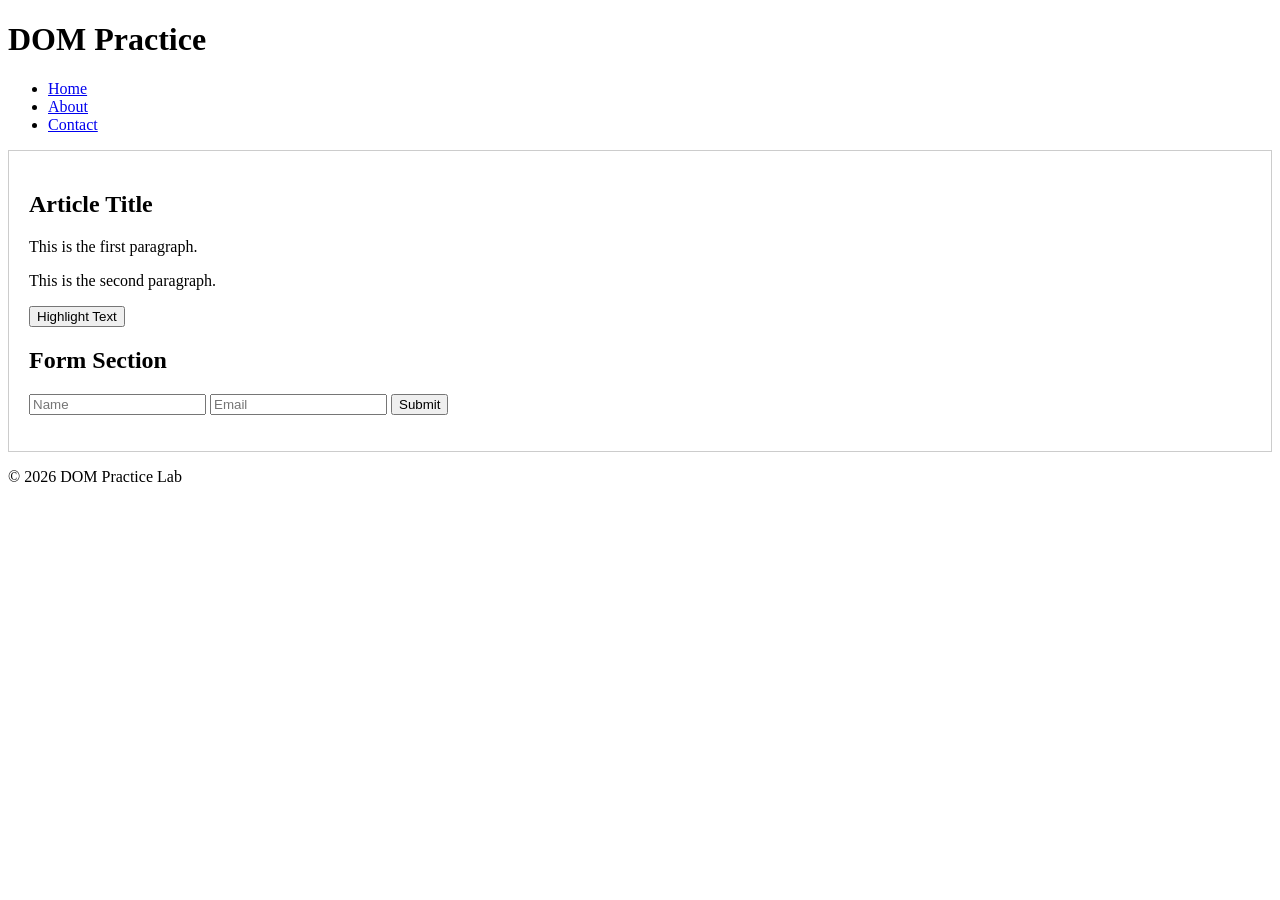
<file: DOM PRACTICE ASS/index.html>
<!DOCTYPE html>
<html lang="en">
<head>
    <meta charset="UTF-8">
    <meta name="viewport" content="width=device-width, initial-scale=1.0">
    <title>DOM Practice</title>
    <style>
        .highlight { background-color: yellow; font-weight: bold; }
        .container { padding: 20px; border: 1px solid #ccc; margin-top: 10px; }
        .error { border: 2px solid red; }
    </style>
</head>
<body>
    <header id="main-header">
        <h1>DOM Practice</h1>
        <nav aria-label="Main Navigation">
            <ul class="nav-list">
                <li><a href="#" class="nav-link">Home</a></li>
                <li><a href="#" class="nav-link">About</a></li>
                <li><a href="#" class="nav-link">Contact</a></li>
            </ul>
        </nav>
    </header>
    
    <main class="container">
        <article id="main-article">
            <h2 class="title">Article Title</h2>
            <p class="content">This is the first paragraph.</p>
            <p class="content">This is the second paragraph.</p>
            <button id="highlight-btn">Highlight Text</button>
        </article>
        
        <section>
            <h2>Form Section</h2>
            <form id="contact-form">
                <input type="text" id="username" name="username" placeholder="Name" required>
                <input type="email" id="email" name="email" placeholder="Email" required>
                <button type="submit">Submit</button>
            </form>
            <p id="form-feedback"></p>
        </section>
    </main>
    
    <footer>
        <p>&copy; 2026 DOM Practice Lab</p>
    </footer>
    
    <script src="dom.js"></script>
</body>
</html>
</file>
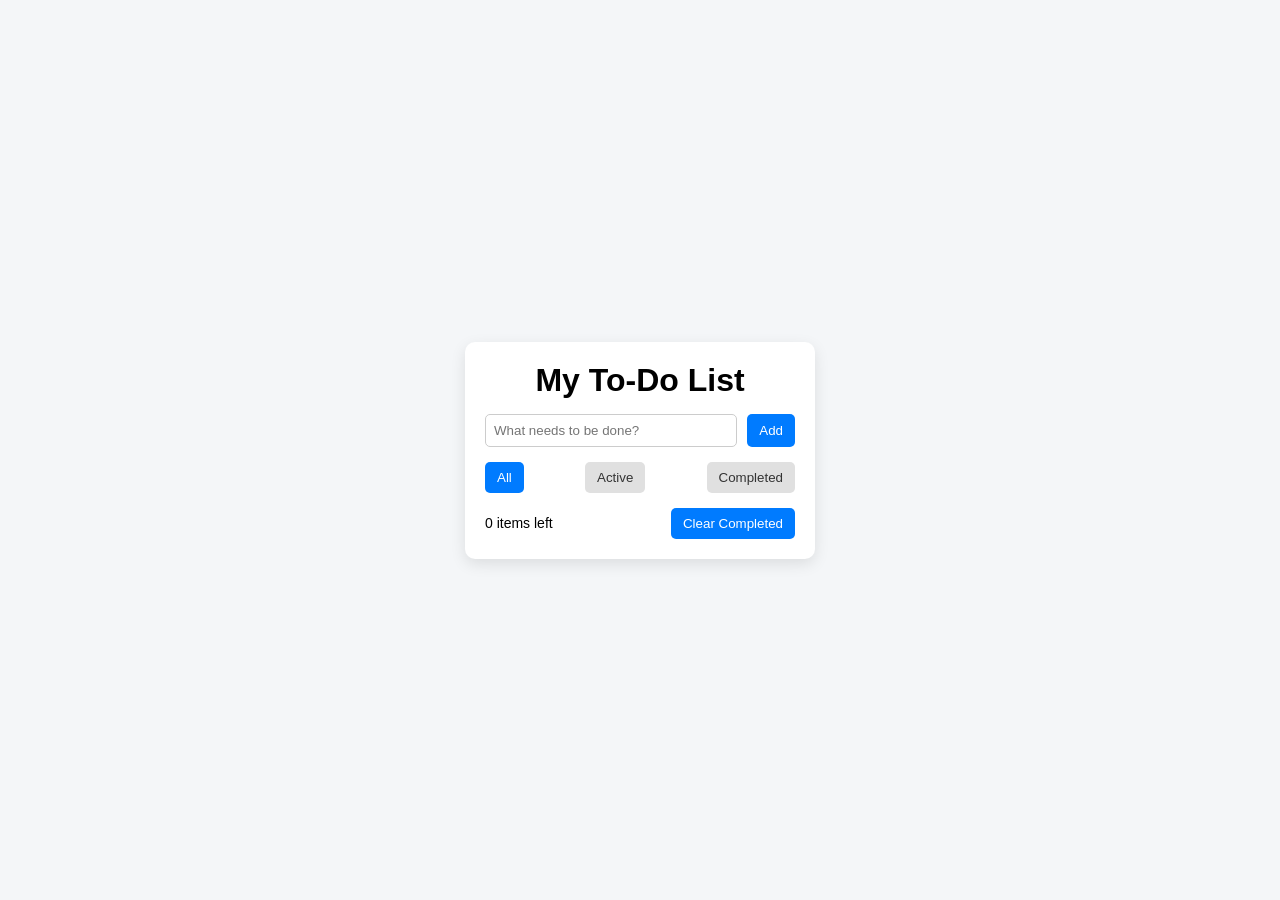
<file: to do list/index.html>
<!DOCTYPE html>
<html lang="en">
<head>
    <meta charset="UTF-8">
    <title>To-Do List</title>
    <link rel="stylesheet" href="styles.css">
</head>
<body>
    <div class="container">
        <h1>My To-Do List</h1>
        
        <form id="todo-form">
            <input type="text" id="todo-input" placeholder="What needs to be done?" required>
            <button type="submit">Add</button>
        </form>
        
        <div class="filters">
            <button class="filter active" data-filter="all">All</button>
            <button class="filter" data-filter="active">Active</button>
            <button class="filter" data-filter="completed">Completed</button>
        </div>
        
        <ul id="todo-list">
            <!-- Tasks will be added here -->
        </ul>
        
        <div class="stats">
            <span id="items-left">0 items left</span>
            <button id="clear-completed">Clear Completed</button>
        </div>
    </div>
    
    <script src="app.js"></script>
</body>
</html>
</file>
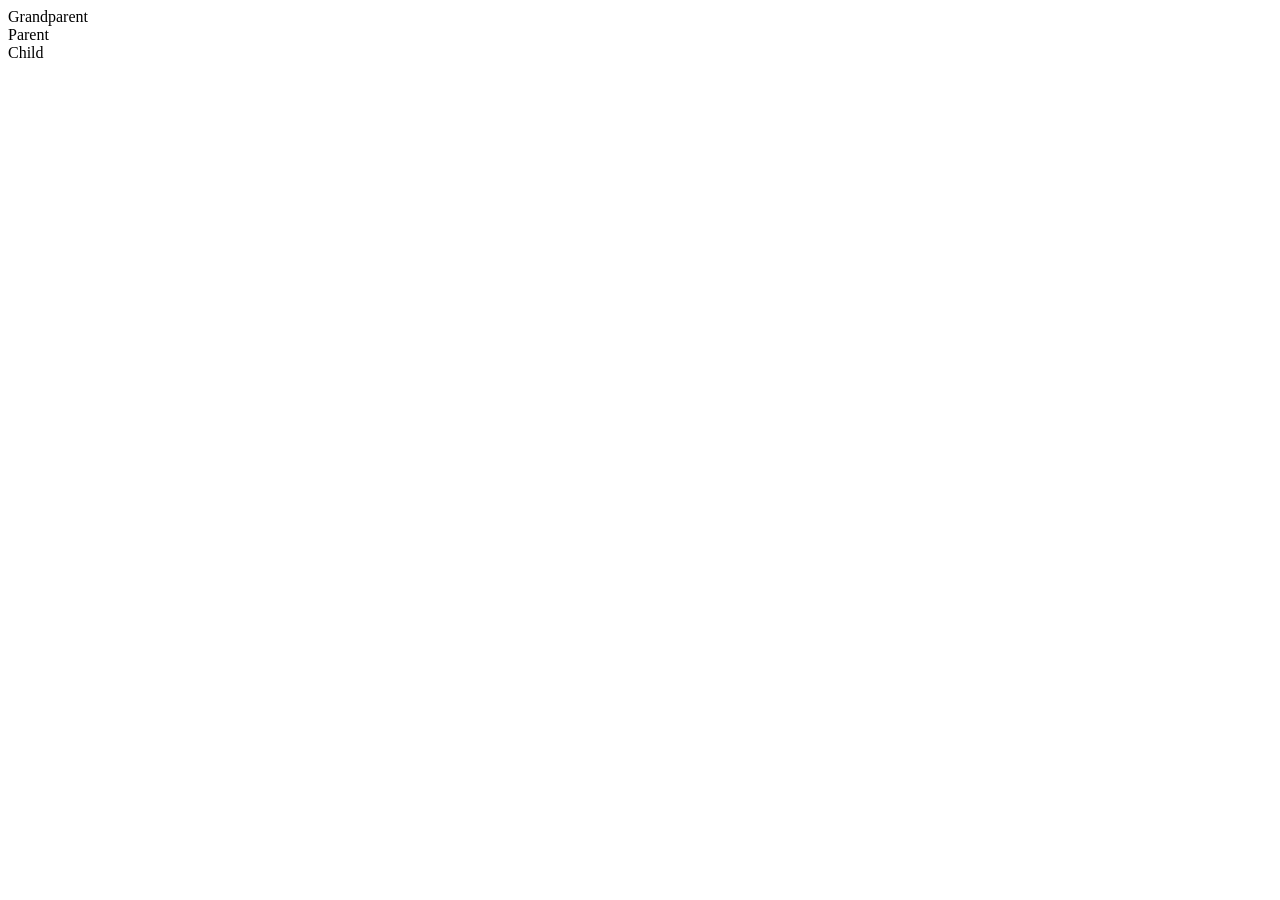
<file: Event Bubbling & Delegation/bubling.html>
<!DOCTYPE html>
<html lang="en">
<head>
    <meta charset="UTF-8">
    <meta name="viewport" content="width=device-width, initial-scale=1.0">
    <title>bubbling</title>
</head>
<body>
    <div id="grandparent">
    Grandparent
    <div id="parent">
        Parent
        <div id="child">
            Child
        </div>
    </div>
</div>
</body>
</html>
</file>
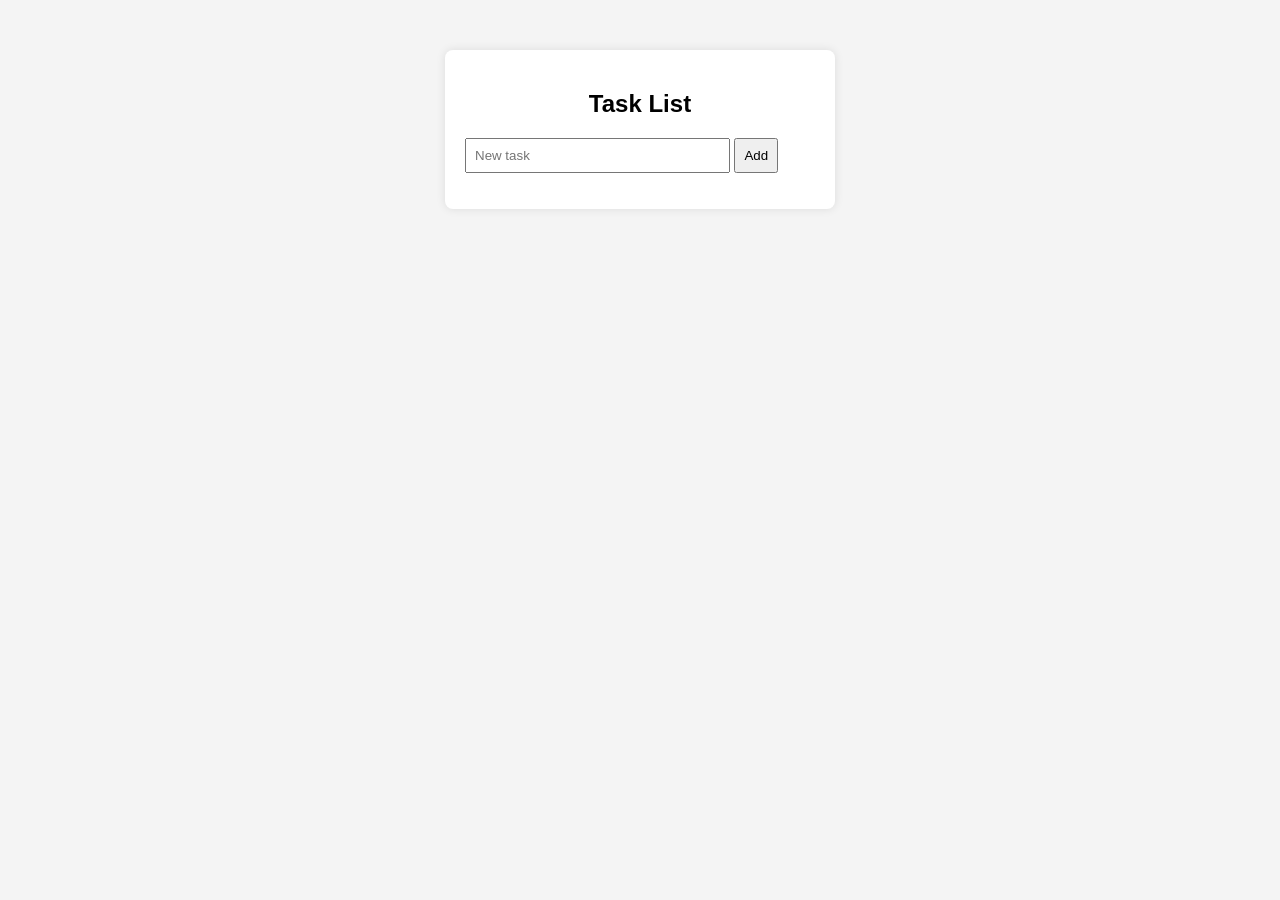
<file: Event Bubbling & Delegation/eventdelegation.html>
<!DOCTYPE html>
<html lang="en">
<head>
<meta charset="UTF-8">
<meta name="viewport" content="width=device-width, initial-scale=1.0">
<title>Delegated Task List</title>

<style>
    body {
        font-family: Arial, sans-serif;
        background: #f4f4f4;
        display: flex;
        justify-content: center;
        margin-top: 50px;
    }

    .container {
        background: white;
        padding: 20px;
        border-radius: 8px;
        width: 350px;
        box-shadow: 0 0 10px rgba(0,0,0,0.1);
    }

    h2 {
        text-align: center;
    }

    input {
        width: 70%;
        padding: 8px;
    }

    button {
        padding: 8px;
        cursor: pointer;
    }

    ul {
        list-style: none;
        padding: 0;
        margin-top: 15px;
    }

    li {
        display: flex;
        justify-content: space-between;
        padding: 10px;
        border-bottom: 1px solid #ddd;
        cursor: pointer;
    }

    .completed {
        text-decoration: line-through;
        color: gray;
    }

    .delete-btn {
        background: red;
        color: white;
        border: none;
        padding: 4px 8px;
        cursor: pointer;
    }
</style>
</head>

<body>

<div class="container">
    <h2>Task List</h2>

    <input type="text" id="taskInput" placeholder="New task">
    <button id="addBtn">Add</button>

    <ul id="taskList"></ul>
</div>

<script>
const taskInput = document.getElementById("taskInput");
const addBtn = document.getElementById("addBtn");
const taskList = document.getElementById("taskList");

// Add new task
addBtn.addEventListener("click", () => {
    const text = taskInput.value.trim();
    if (text === "") return;

    const li = document.createElement("li");
    li.classList.add("item");

    li.innerHTML = `
        <span>${text}</span>
        <button class="delete-btn">X</button>
    `;

    taskList.appendChild(li);
    taskInput.value = "";
});

// ✅ ONE event listener (Event Delegation)
taskList.addEventListener("click", function(event) {

    // Delete button clicked
    if (event.target.classList.contains("delete-btn")) {
        event.target.parentElement.remove();
        return;
    }

    // Toggle completed when clicking li or span
    if (event.target.closest("li")) {
        const li = event.target.closest("li");
        li.classList.toggle("completed");
    }
});
</script>

</body>
</html>
</file>
<file: to do list/styles.css>
* {
    margin: 0;
    padding: 0;
    box-sizing: border-box;
    font-family: Arial, sans-serif;
}

body {
    background: #f4f6f8;
    display: flex;
    justify-content: center;
    align-items: center;
    height: 100vh;
}

.container {
    background: #fff;
    padding: 20px;
    width: 350px;
    border-radius: 10px;
    box-shadow: 0 5px 15px rgba(0,0,0,0.1);
}

h1 {
    text-align: center;
    margin-bottom: 15px;
}

form {
    display: flex;
    gap: 10px;
    margin-bottom: 15px;
}

#todo-input {
    flex: 1;
    padding: 8px;
    border: 1px solid #ccc;
    border-radius: 5px;
}

button {
    padding: 8px 12px;
    border: none;
    background: #007bff;
    color: white;
    border-radius: 5px;
    cursor: pointer;
}

button:hover {
    background: #0056b3;
}

.filters {
    display: flex;
    justify-content: space-between;
    margin-bottom: 15px;
}

.filter {
    background: #e0e0e0;
    color: #333;
}

.filter.active {
    background: #007bff;
    color: white;
}

ul {
    list-style: none;
    margin-bottom: 15px;
}

li {
    display: flex;
    justify-content: space-between;
    align-items: center;
    padding: 8px;
    border-bottom: 1px solid #eee;
}

li.completed span {
    text-decoration: line-through;
    color: gray;
}

.delete-btn {
    background: red;
    padding: 5px 8px;
    border-radius: 4px;
}

.stats {
    display: flex;
    justify-content: space-between;
    align-items: center;
    font-size: 14px;
}
</file>
